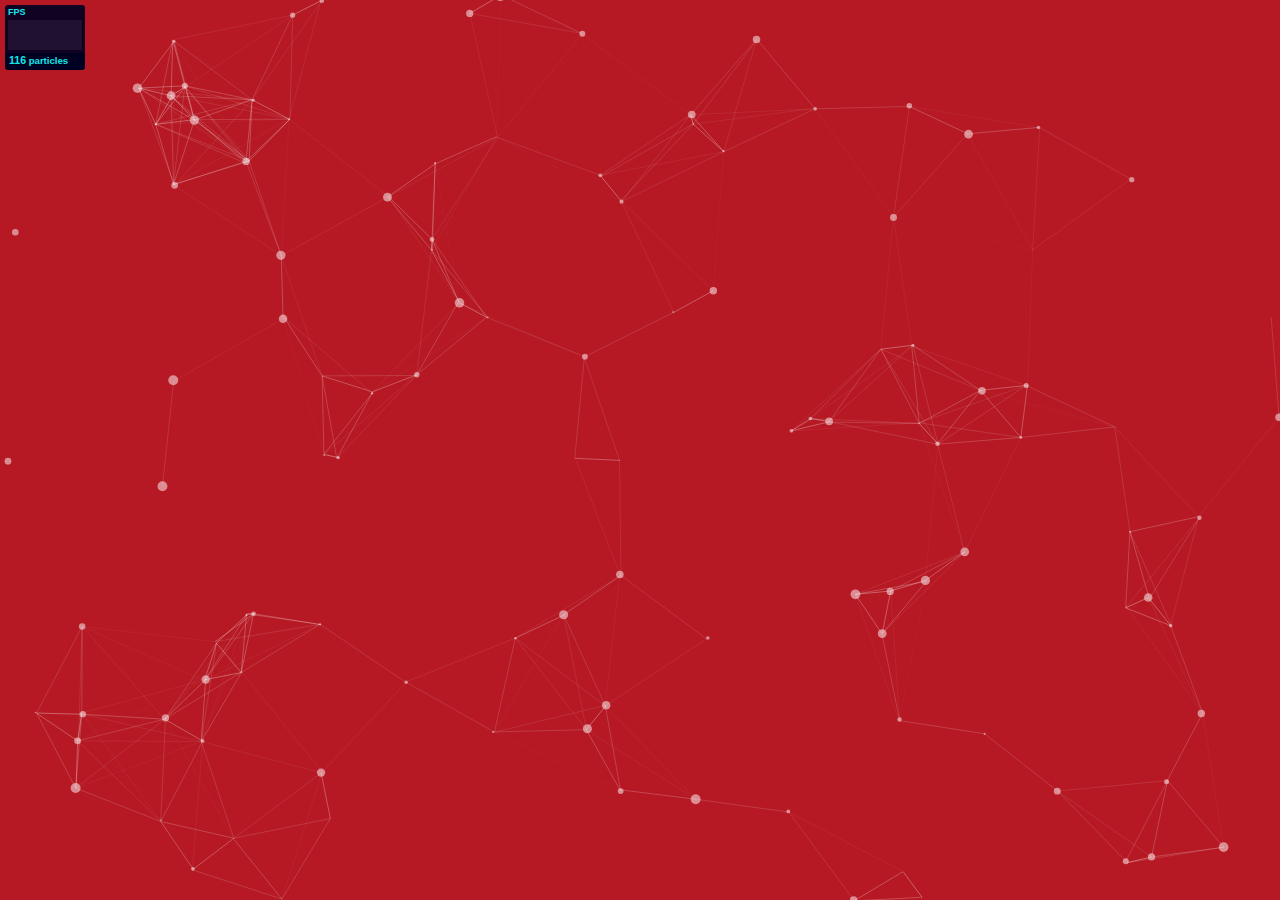
<file: particles.js-master/demo/index.html>
<!DOCTYPE html>
<html lang="en">
<head>
  <meta charset="utf-8">
  <title>particles.js</title>
  <meta name="description" content="particles.js is a lightweight JavaScript library for creating particles.">
  <meta name="author" content="Vincent Garreau" />
  <meta name="viewport" content="width=device-width, initial-scale=1.0, minimum-scale=1.0, maximum-scale=1.0, user-scalable=no">
  <link rel="stylesheet" media="screen" href="css/style.css">
</head>
<body>

<!-- count particles -->
<div class="count-particles">
  <span class="js-count-particles">--</span> particles
</div>

<!-- particles.js container -->
<div id="particles-js"></div>

<!-- scripts -->
<script src="../particles.js"></script>
<script src="js/app.js"></script>

<!-- stats.js -->
<script src="js/lib/stats.js"></script>
<script>
  var count_particles, stats, update;
  stats = new Stats;
  stats.setMode(0);
  stats.domElement.style.position = 'absolute';
  stats.domElement.style.left = '0px';
  stats.domElement.style.top = '0px';
  document.body.appendChild(stats.domElement);
  count_particles = document.querySelector('.js-count-particles');
  update = function() {
    stats.begin();
    stats.end();
    if (window.pJSDom[0].pJS.particles && window.pJSDom[0].pJS.particles.array) {
      count_particles.innerText = window.pJSDom[0].pJS.particles.array.length;
    }
    requestAnimationFrame(update);
  };
  requestAnimationFrame(update);
</script>

</body>
</html>
</file>
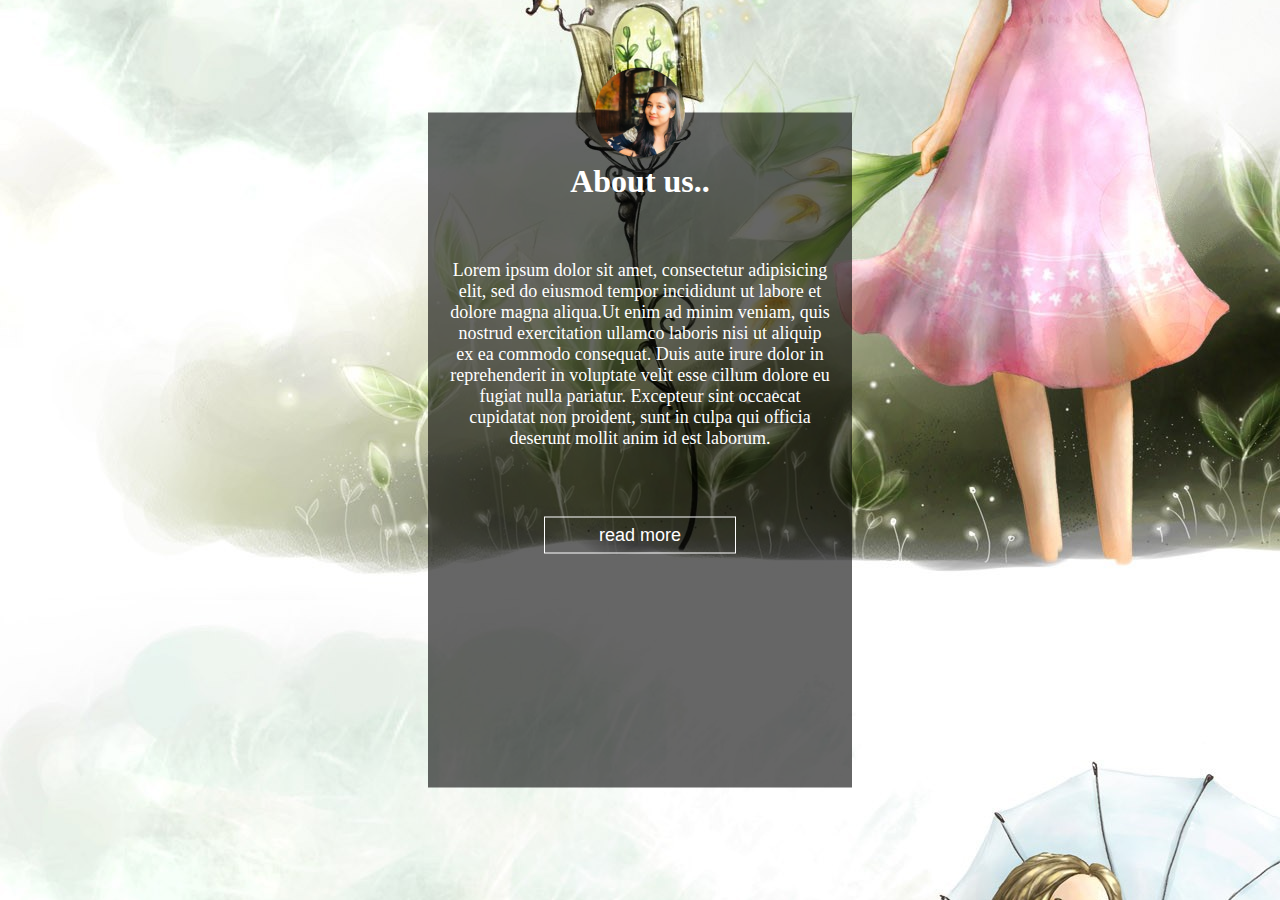
<file: aboutus.html>
<!DOCTYPE html>
<html>
<head>
	<title>about me</title>
	<link rel="stylesheet" type="text/css" href="aboutus.css">
</head>
<body>
<div class="container">
	<center>
		<h1>About us..</h1>
		<div class="img">
			
		</div>
		<p>Lorem ipsum dolor sit amet, consectetur adipisicing 
			elit, sed do eiusmod
		tempor incididunt ut labore et dolore magna aliqua.Ut enim ad minim veniam,
		quis nostrud exercitation ullamco laboris nisi ut aliquip ex ea commodo
		consequat. Duis aute irure dolor in reprehenderit in voluptate velit esse
		cillum dolore eu fugiat nulla pariatur. Excepteur sint occaecat cupidatat non
		proident, sunt in culpa qui officia deserunt mollit anim id est laborum.
		</p>
		<button class="btn">read more</button>
	</center>
</div>
</body>
</html>
</file>
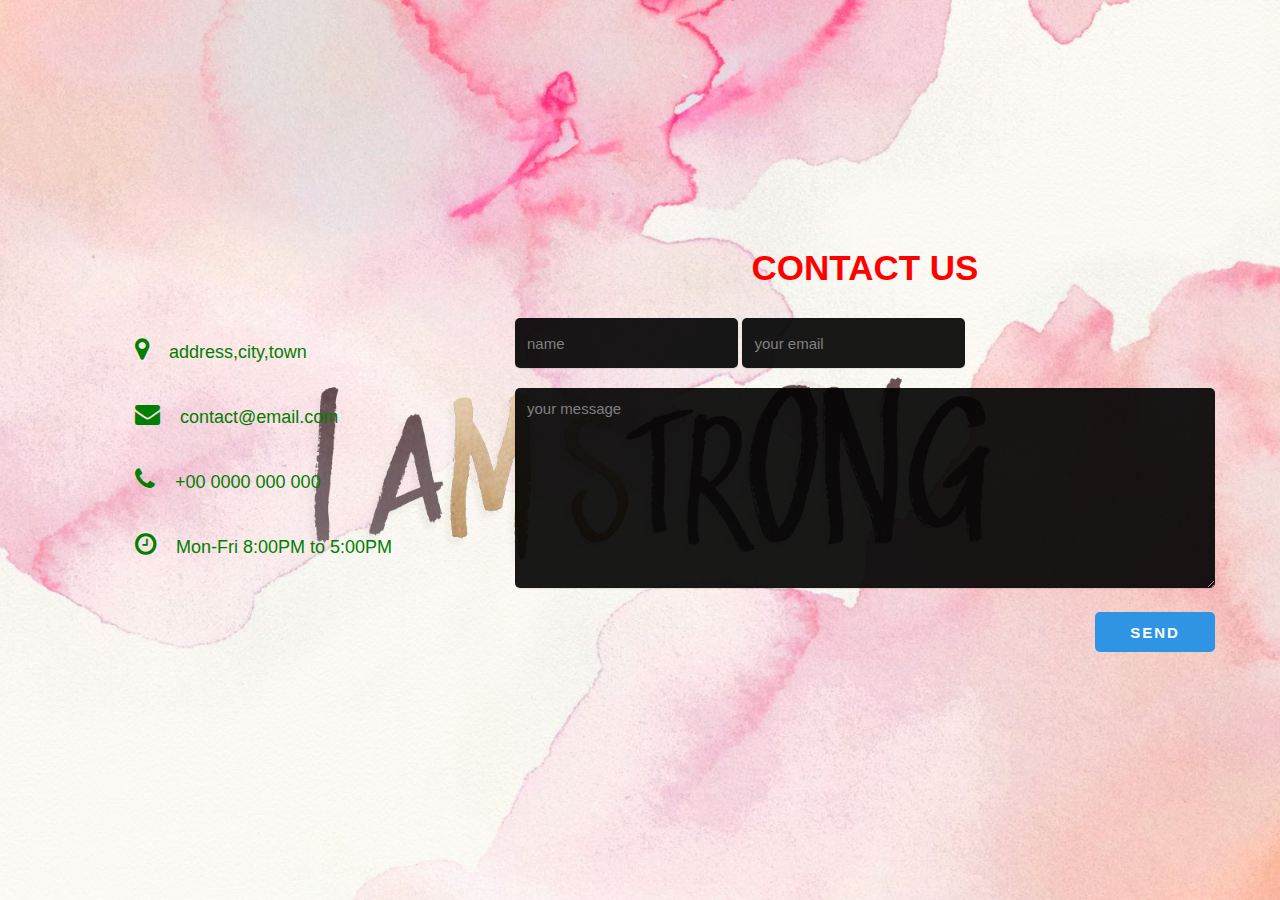
<file: contactus.html>
<!DOCTYPE html>
<html>
<head>
	<title>contactus</title>
	<link rel="stylesheet" type="text/css" href="contactus.css">
	<link rel="stylesheet" type="text/css" href="https://stackpath.bootstrapcdn.com/font-awesome/4.7.0/css/font-awesome.min.css">
</head>
<body>
	<!-- <div class="alert-success">
		<span>message sent! thanku for contacting us.</span>
	</div> -->
	<div class="contact-section">
		<div class="contact-info">
			<div><i class="fa fa-map-marker" aria-hidden="true"></i>address,city,town</div>
			<div><i class="fa fa-envelope" aria-hidden="true"></i>contact@email.com</div>
			<div><i class="fa fa-phone" ></i>+00 0000 000 000</div>
			<div><i class="fa fa-clock-o" ></i>Mon-Fri 8:00PM to 5:00PM</div>
		</div>
		<div class="contact-form">
			<h2>Contact Us</h2>
			<form class="contact" action="" method="post"> 
				<input type="text" name="name" class="text-box" placeholder="name" required>
                <input type="email" name="email" class="text-box" placeholder="your email" required>
                <textarea name="message" rows="5" placeholder="your message" required ></textarea>
                <input type="submit" name="submit" class="send-btn" value="send">
			</form>
		</div>
	</div>

</body>
</html>
</file>
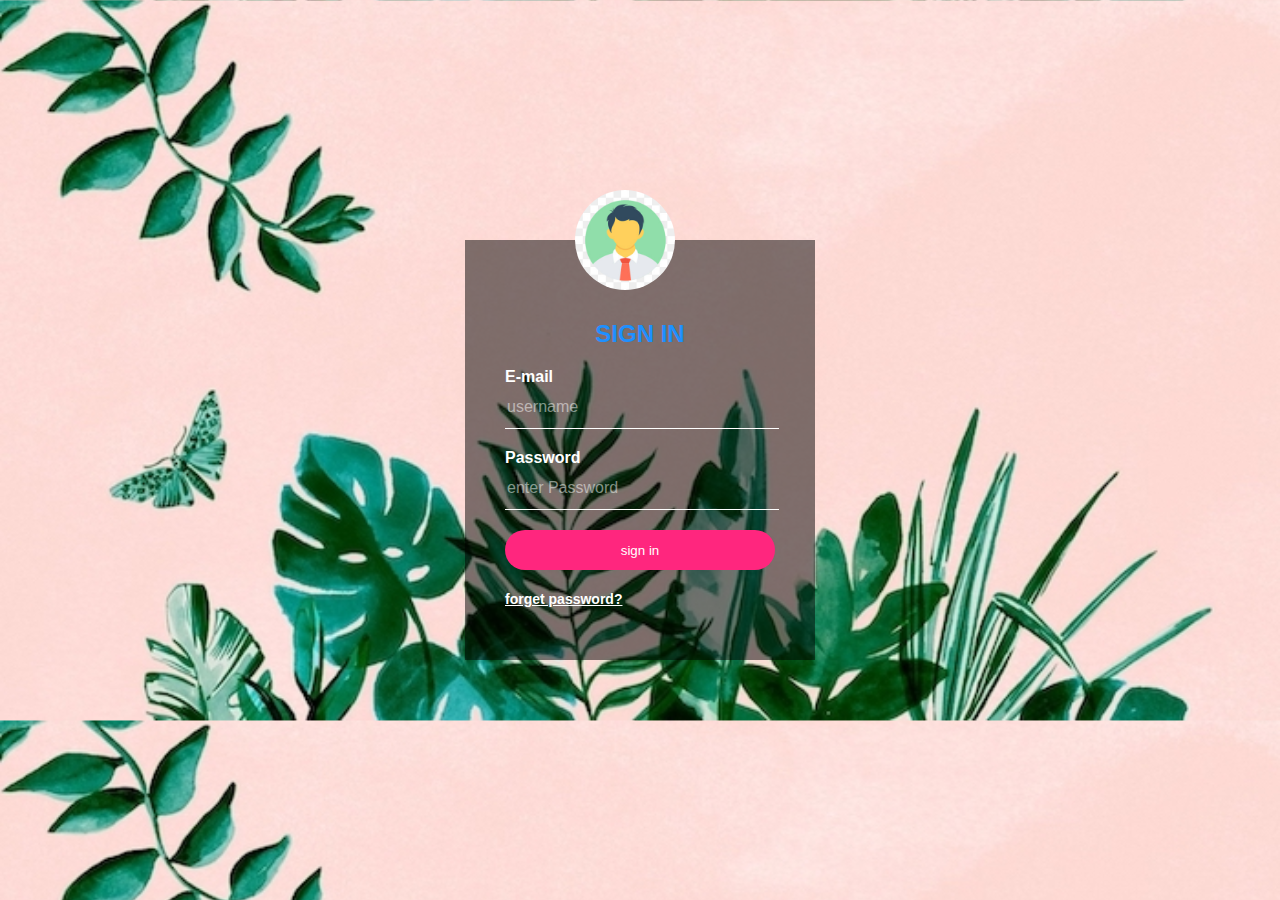
<file: login.html>
<!DOCTYPE html>
<html>
<head>
	<title>login form</title>
	<link rel="stylesheet" type="text/css" href="login.css">
</head>
<body>
	<div class="loginbox">
		<img src="image/user.jpg" class="user">
<h2>SIGN IN</h2>
<form>
	<p>E-mail</p>
	<input type="text" name="" placeholder="username">
	<p>Password</p>
	<input type="Password" name="" placeholder="enter Password">
	<input type="submit" name="" value="sign in">
	<a href="#">forget password?</a>
</form>
</div>
</body>
</html>
</file>
<file: aboutus.css>
body{
	margin: 0;
	padding: 0;
	font-weight: Century Gothic;
	background:url(image/photo16.jpg);
	background-position: center;
}
.container{
	height: 75vh;
	width: 30%;
	background: rgba(0, 0,0, .6);
	position: absolute;
	top: 50%;
	left: 50%;
	padding: 0 20px;
	transform: translate(-50%, -50%);

}
.img{
	height: 90px;
	width: 90px;
	background:url("image/aliza1.jpg");
background-size: cover;
background-position: center;
	border-radius: 50px;
	position: absolute;
	top: 0%;
	left: 50%;
	transform: translate(-50%, -50%);

}
.container h1{
	color: white;
	margin-top: 50px;

}.container p{
	color: white;
	margin-top: 60px;
	font-size: large;
}
.btn{
	background: no-repeat;
	outline: none;
	border: 1px solid white;
	color: white;
	width: 50%;
	padding: 7px 15px;
	font-size: large;
	cursor: pointer;
	transition: 0.8s ease;
	margin-top: 50px;
}
.btn:hover{
	background:white;
	color: blue;
}
@media screen and (max-width: 700px){
	.container{
	height: 90vh;
	width: 50%;
	background: rgba(0, 0,0, .6);
	position: absolute;
	top: 50%;
	left: 50%;
	padding: 0 10px;
	transform: translate(-50%, -50%);
}
.btn{
	background: no-repeat;
	outline: none;
	border: 1px solid white;
	color: white;
	width: 50%;
	padding: 5px 5px;
	font-size: large;
	cursor: pointer;
	transition: 0.8s ease;
	margin-top: 30px;
}
.container h1{
	color: white;
	margin-top: 50px;

}.container p{
	color: white;
	margin-top: 30px;
	font-size: large;
}
.img{
	height: 50px;
	width: 60px;
	background:url("image/aliza1.jpg");
background-size: cover;
background-position: center;
	border-radius: 50px;
	position: absolute;
	top: 0%;
	left: 50%;
	transform: translate(-50%, -50%);

}
	}
</file>
<file: contactus.css>
@import url('https://fonts.googleapis.com/css2?family=Anton&display=swap" rel="stylesheet');
	*{
		margin: 0;
		padding: 0;
		box-sizing: border-box;
		font-family: "poppins", sans-serif;

	}

	body{
		min-height: 100vh;
		background:url(image/photo20.jpg);
		background-size: cover;
		display: flex;
		justify-content: center;
		align-items: center;
	}
	.contact-section{
		width: 100%;
		display: flex;
		justify-content: center;
		align-items: center;

	}
	.contact-info{
		color: green;
		max-width: 500px;
		line-height: 65px;
		padding-left: 120px;
		font-size: 18px;
	}
	.contact-info i{
		margin-right: 20px;
		font-size: 25px;
	}
	.contact-form{
		max-width: 700px;
		margin-right: 50px;
	}
	.contact-info, .contact-form{
		flex: 1;

	}
	.contact-form h2{
		color: red;
		text-align: center;
		font-size: 35px;
		text-transform: uppercase;
		margin-bottom: 30px;
	}
	.contact-form .text-box{
		background:#000;
		border: white;
		width: calc(50% -10px);
		height: 50px;
		padding:12px;
		font-size: 15px;
		border-radius: 5px;
		box-shadow: 0 1px 1px rgba(0, 0, 0, 0.1);
		margin-bottom: 20px;
		opacity: 0.9;
	}
	.contact-form textarea{
		background: #000;
		color: #fff;
		border: none;
		width: 100%;
		padding: 12px;
		font-size: 15px;
		min-height: 200px;
		max-height: 400px;
		resize: vertical;
		border-radius: 5px;
		box-shadow: 0 1px 1px rgba(0, 0, 0, 0.1);
		margin-bottom: 20px;
		opacity: 0.9;

	}
	.contact-form .send-btn{
		float: right;
		background:#2E94E3;
		color: white;
		border: none;
		width: 120px;
		height: 40px;
		font-size: 15px;
		font-weight: 600;
		text-transform: uppercase;
		letter-spacing: 2px;
		border-radius: 5px;
		cursor: pointer;
		transition: 0.5s;
		transition-property: background;

	}
	.contact-form .send-btn:hover{
		background:#0582E3;
	}
	@media screen and (max-width: 950px){
		.contact-section{
			flex-direction: column;
		}
		.contact-info, .contact-form{
			margin: 30px 50px;
		}
	.contact-form h2{
		font-size: 30px;

	}
	.contact-form .text-box{
		width: 100%
	}
}
/*.alert-success{
	z-index: 1;
	background:#D4EDDA;
	font-size: 18px;
	padding: 20px 40px;
	min-width: 420px;
	position: fixed;
	right: 0;
	top: 10px;
	border-left: 8px solid #3AD66E;
	border-radius: 4px;
}*/
</file>
<file: login.css>
body{
	margin: 0px;
	padding: 0px;
	background:url(image/photo14.jpg);
	background-size: cover;
	font-family: sans-serif;
}
.loginbox
{
	position: absolute;
	top: 50%;
	left: 50%;
	transform: translate(-50%, -50%);
	width: 350px;
	height: 420px;
	padding: 80px 40px;
	box-sizing: border-box;
	background:rgba(0, 0, 0, 0.5);

}
h2{
	margin: 0;
	padding: 0 0 20px;
	color: #1E90FF;
	text-align: center;
}
.loginbox p{
	padding: 0;
	margin: 0;
	font-weight: bold;
	color: #fff;
}
.loginbox input{
	width: 100%;
	margin-bottom: 20px;
}
.loginbox input[type="text"], .loginbox input[type="password"]
{
	border: none;
	border-bottom: 1px solid #fff;
	background: transparent;
	outline: none;
	height: 40px;
	color: #fff;
	font-size: 16px;
}
.loginbox input[type="submit"]
{
border: none;
outline: none;
height: 40px;
color: #fff;
background: rgb(255, 38, 126);
	cursor: pointer;
	border-radius: 20px;
}
.loginbox input[type="submit"]:hover{
	background: #efed40;
	color: #262626;
}
.loginbox a{
	color: #fff;
	font-size: 14px;
	font-weight: bold;
}
::placeholder{
	color: rgba(255, 255, 255, 0.5);
}
.user{
	width: 100px;
	height: 100px;
	overflow: hidden;
	position: absolute;
	top:calc(-100px/2);
	left:110px;
	border-radius: 50%;
}
@media screen and (max-width: 700px){
	.loginbox
{
	position: absolute;
	top: 50%;
	left: 50%;
	transform: translate(-50%, -50%);
	width: 300px;
	height: 420px;
	padding: 80px 40px;
	box-sizing: border-box;
	background:rgba(0, 0, 0, 0.5);

}
	}
</file>
<file: particles.js-master/demo/css/style.css>
/* =============================================================================
   HTML5 CSS Reset Minified - Eric Meyer
   ========================================================================== */

html,body,div,span,object,iframe,h1,h2,h3,h4,h5,h6,p,blockquote,pre,abbr,address,cite,code,del,dfn,em,img,ins,kbd,q,samp,small,strong,sub,sup,var,b,i,dl,dt,dd,ol,ul,li,fieldset,form,label,legend,table,caption,tbody,tfoot,thead,tr,th,td,article,aside,canvas,details,figcaption,figure,footer,header,hgroup,menu,nav,section,summary,time,mark,audio,video{margin:0;padding:0;border:0;outline:0;font-size:100%;vertical-align:baseline;background:transparent}
body{line-height:1}
article,aside,details,figcaption,figure,footer,header,hgroup,menu,nav,section{display:block}
nav ul{list-style:none}
blockquote,q{quotes:none}
blockquote:before,blockquote:after,q:before,q:after{content:none}
a{margin:0;padding:0;font-size:100%;vertical-align:baseline;background:transparent;text-decoration:none}
mark{background-color:#ff9;color:#000;font-style:italic;font-weight:bold}
del{text-decoration:line-through}
abbr[title],dfn[title]{border-bottom:1px dotted;cursor:help}
table{border-collapse:collapse;border-spacing:0}
hr{display:block;height:1px;border:0;border-top:1px solid #ccc;margin:1em 0;padding:0}
input,select{vertical-align:middle}
li{list-style:none}


/* =============================================================================
   My CSS
   ========================================================================== */

/* ---- base ---- */

html,body{ 
	width:100%;
	height:100%;
	background:#111;
}

html{
  -webkit-tap-highlight-color: rgba(0, 0, 0, 0);
}

body{
  font:normal 75% Arial, Helvetica, sans-serif;
}

canvas{
  display:block;
  vertical-align:bottom;
}


/* ---- stats.js ---- */

.count-particles{
  background: #000022;
  position: absolute;
  top: 48px;
  left: 0;
  width: 80px;
  color: #13E8E9;
  font-size: .8em;
  text-align: left;
  text-indent: 4px;
  line-height: 14px;
  padding-bottom: 2px;
  font-family: Helvetica, Arial, sans-serif;
  font-weight: bold;
}

.js-count-particles{
  font-size: 1.1em;
}

#stats,
.count-particles{
  -webkit-user-select: none;
  margin-top: 5px;
  margin-left: 5px;
}

#stats{
  border-radius: 3px 3px 0 0;
  overflow: hidden;
}

.count-particles{
  border-radius: 0 0 3px 3px;
}


/* ---- particles.js container ---- */

#particles-js{
  width: 100%;
  height: 100%;
  background-color: #b61924;
  background-image: url('');
  background-size: cover;
  background-position: 50% 50%;
  background-repeat: no-repeat;
}
</file>
